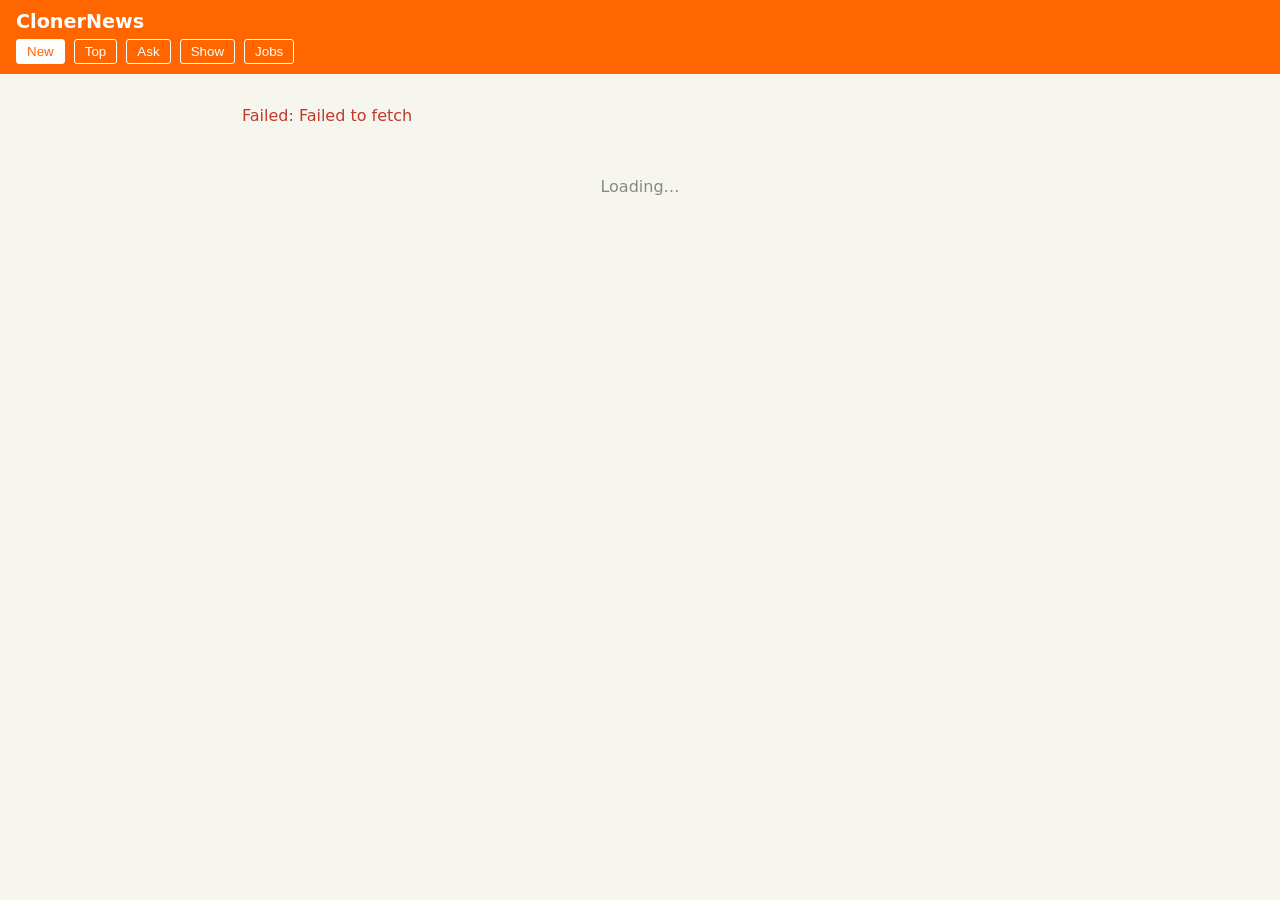
<file: index.html>
<!DOCTYPE html>
<html lang="en">
<head>
  <meta charset="UTF-8" />
  <title>ClonerNews</title>
  <link rel="stylesheet" href="style.css" />
</head>
<body>
  <header>
    <h1>ClonerNews</h1>
    <nav>
      <button data-feed="newstories" class="active">New</button>
      <button data-feed="topstories">Top</button>
      <button data-feed="askstories">Ask</button>
      <button data-feed="showstories">Show</button>
      <button data-feed="jobstories">Jobs</button>
    </nav>
    <div id="live-banner" hidden></div>
  </header>

  <main id="feed"></main>
  <div id="sentinel">Loading…</div>

  <script src="clonernews.js" defer></script>
</body>
</html>
</file>
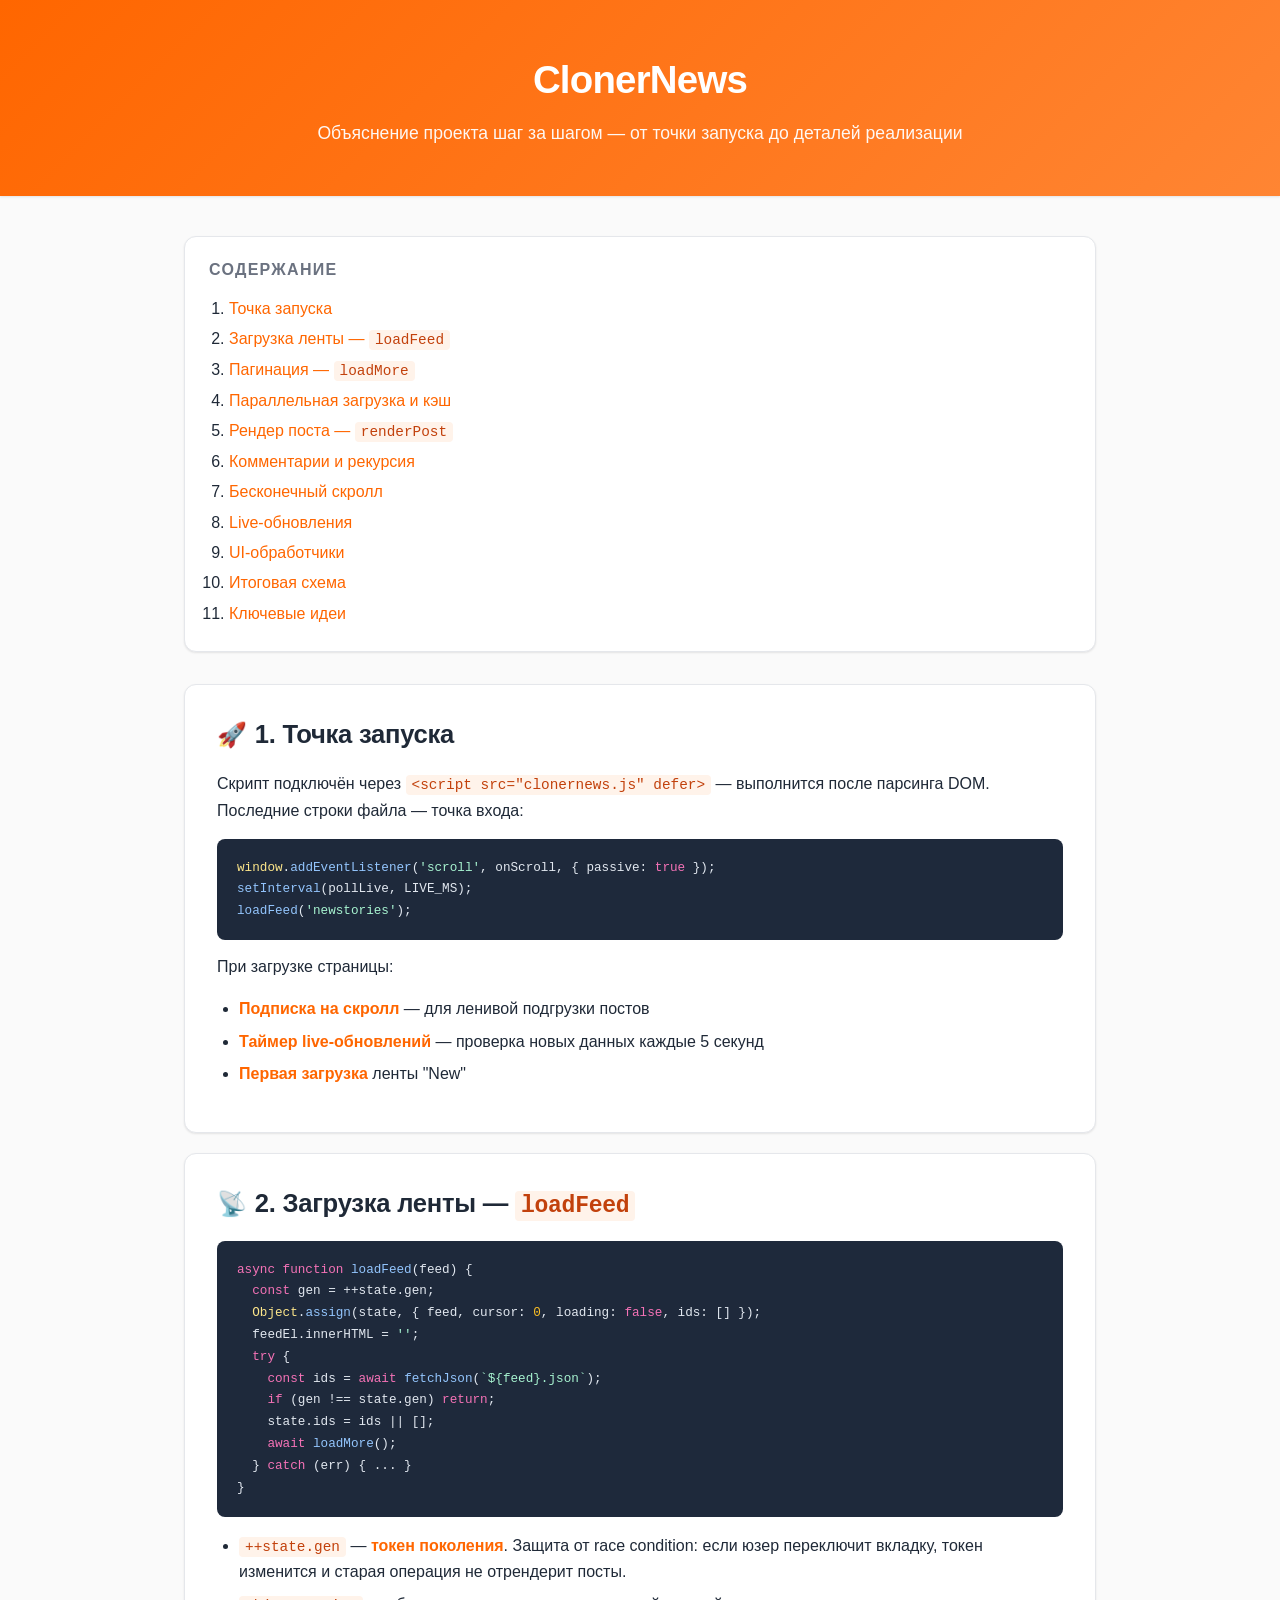
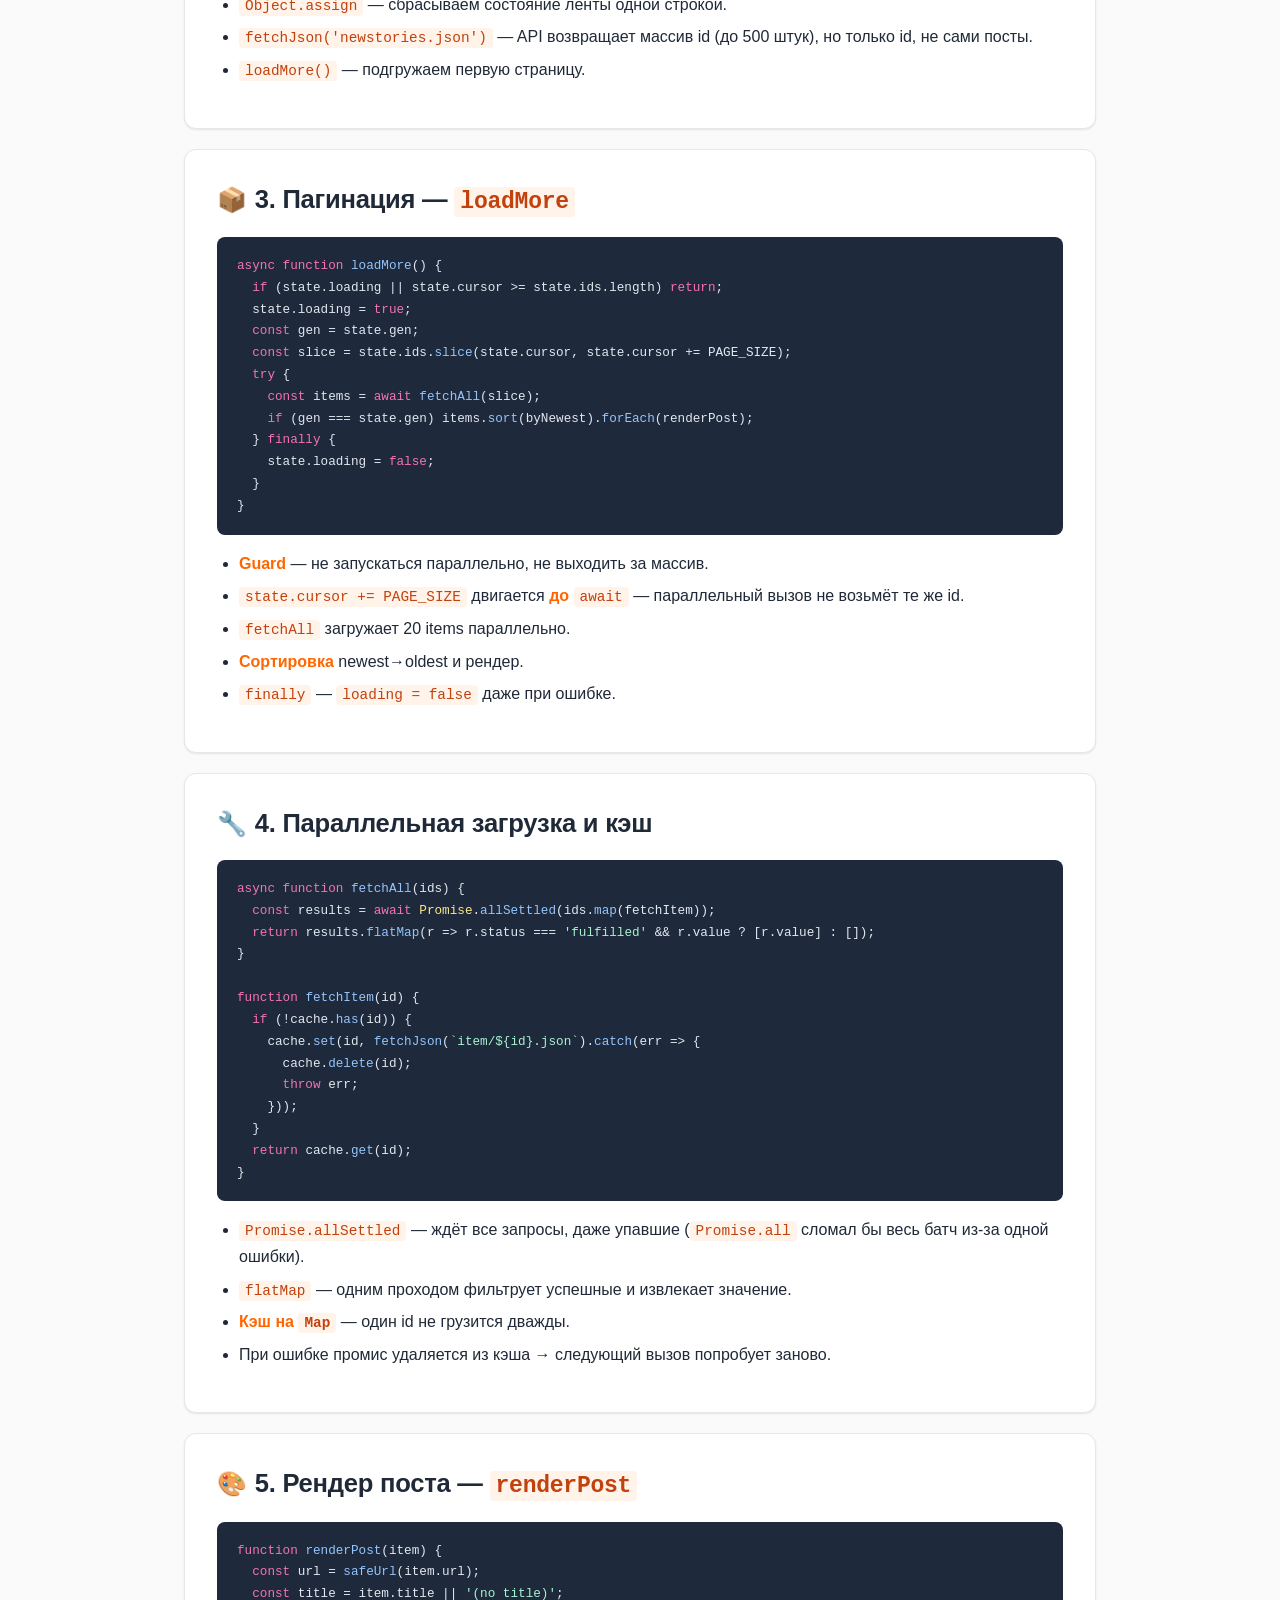
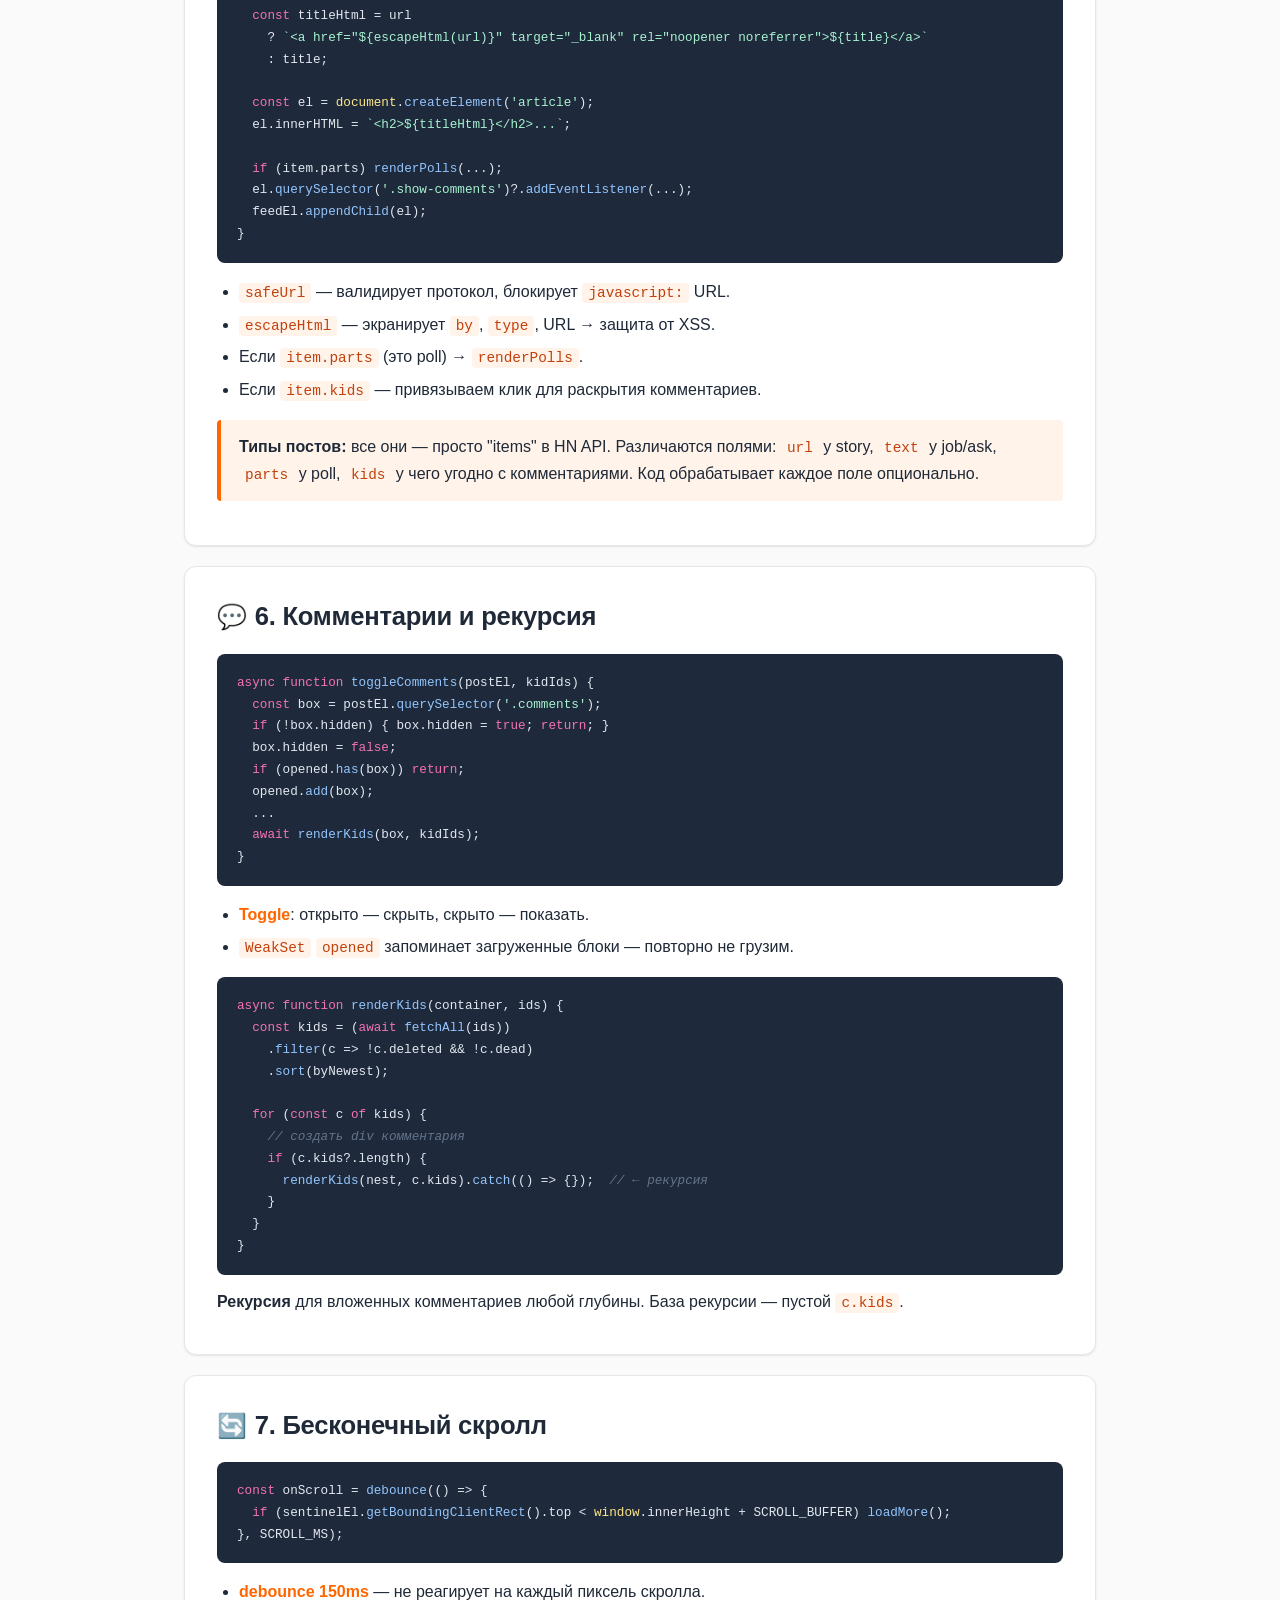
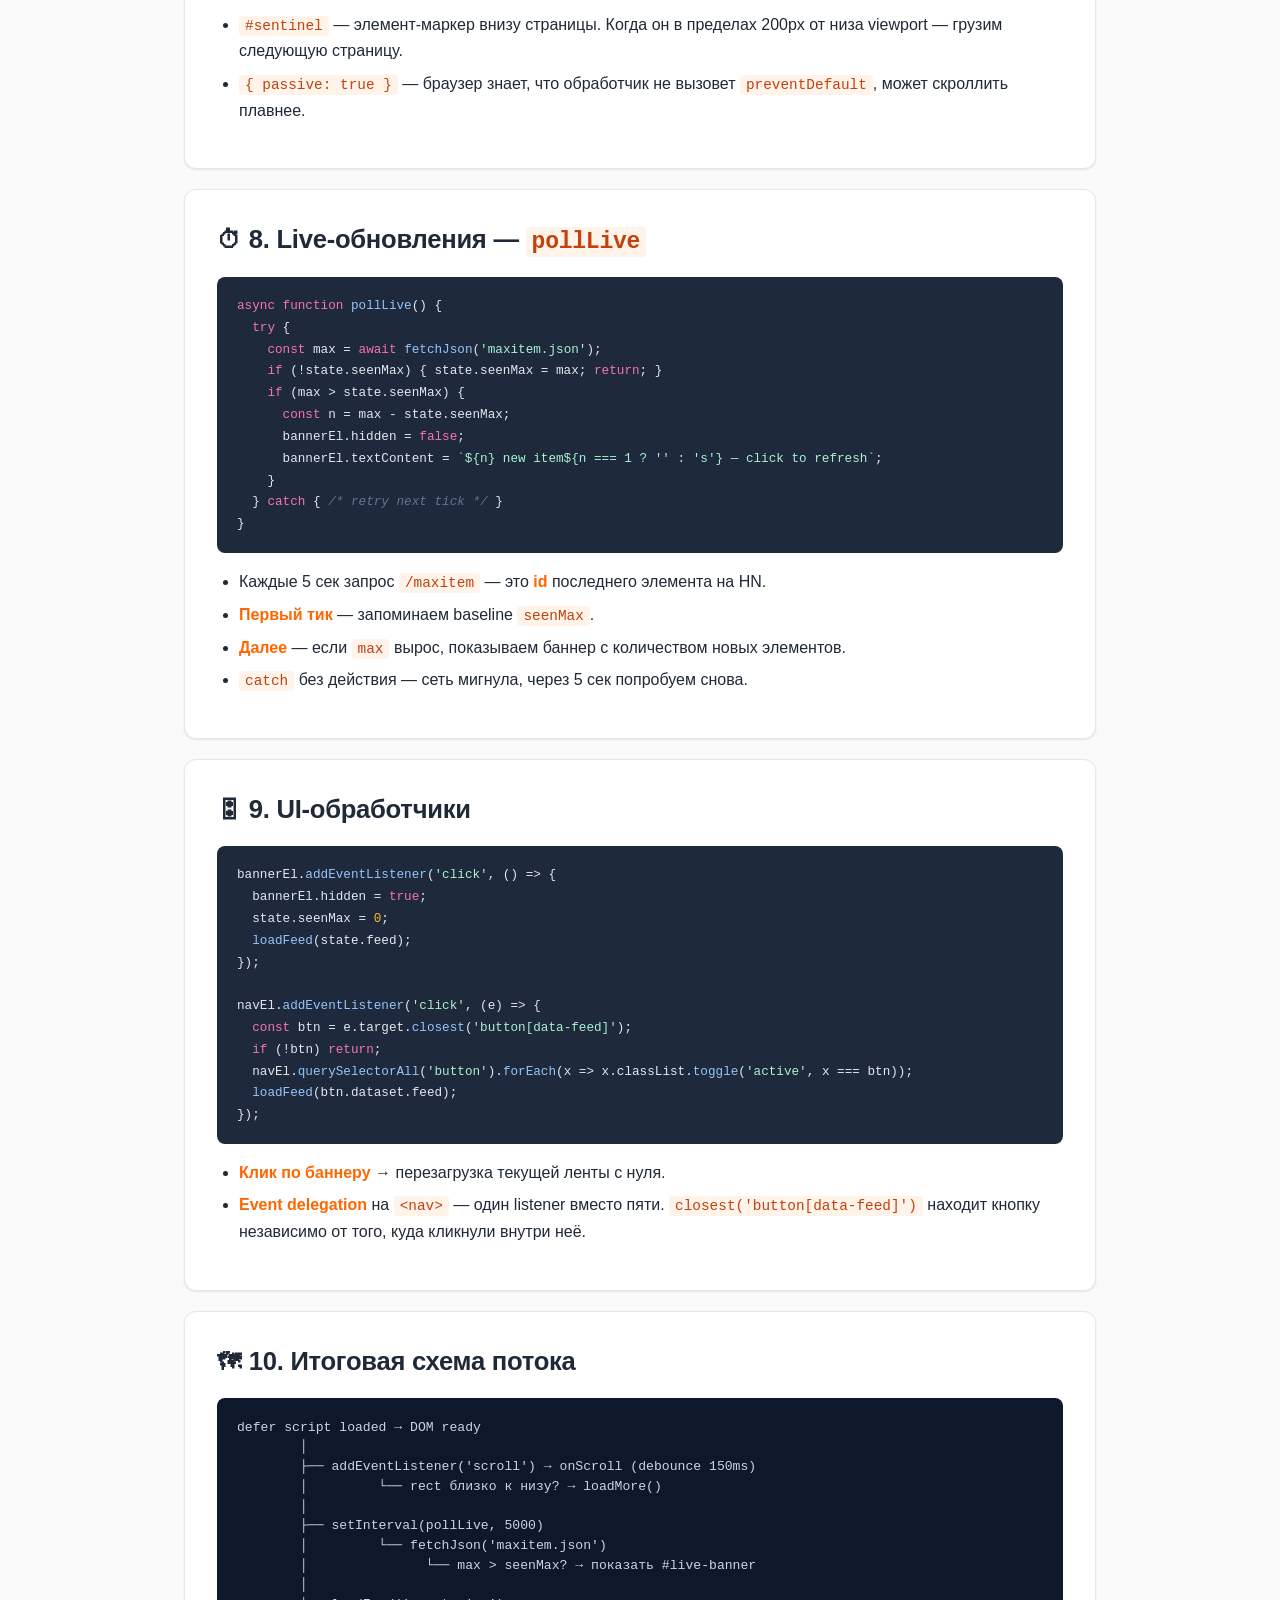
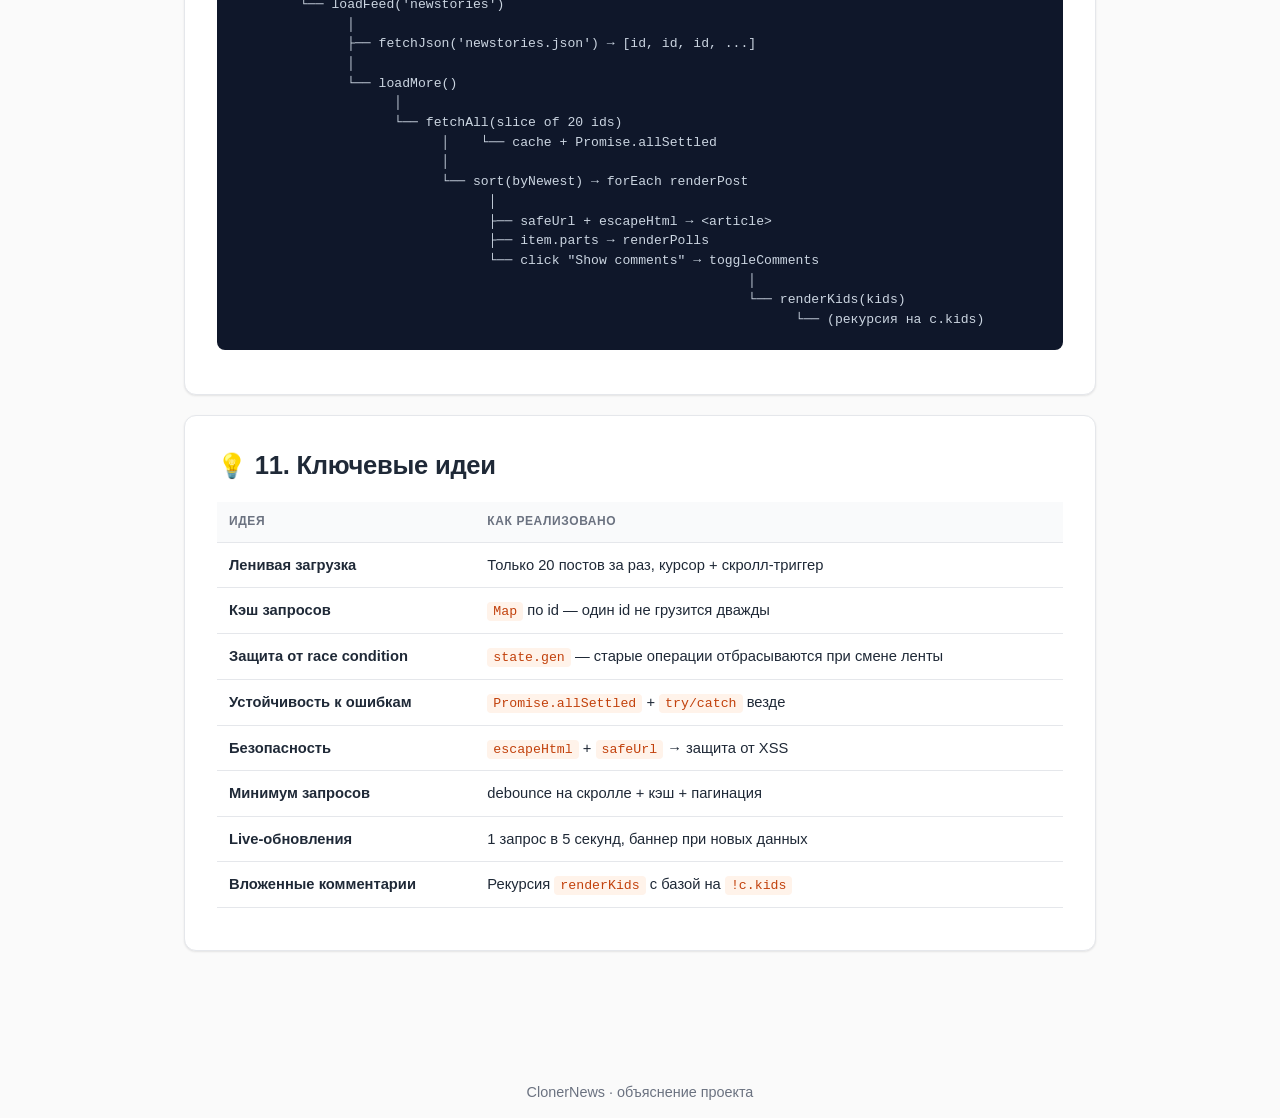
<file: explanation.html>
<!DOCTYPE html>
<html lang="ru">
<head>
<meta charset="UTF-8" />
<meta name="viewport" content="width=device-width, initial-scale=1.0" />
<title>ClonerNews — объяснение проекта</title>
<style>
  :root {
    --bg: #fafafa;
    --fg: #1f2937;
    --muted: #6b7280;
    --accent: #ff6600;
    --accent-soft: #fff3ea;
    --code-bg: #1e293b;
    --code-fg: #e2e8f0;
    --code-comment: #64748b;
    --code-keyword: #f472b6;
    --code-string: #a7f3d0;
    --code-fn: #93c5fd;
    --border: #e5e7eb;
    --card: #ffffff;
    --shadow: 0 1px 3px rgba(0,0,0,0.04), 0 1px 2px rgba(0,0,0,0.06);
  }

  * { box-sizing: border-box; }

  body {
    margin: 0;
    font-family: -apple-system, BlinkMacSystemFont, "Segoe UI", Roboto, sans-serif;
    background: var(--bg);
    color: var(--fg);
    line-height: 1.65;
  }

  header {
    background: linear-gradient(135deg, #ff6600 0%, #ff8533 100%);
    color: #fff;
    padding: 48px 24px;
    text-align: center;
    box-shadow: var(--shadow);
  }
  header h1 { margin: 0 0 8px; font-size: 2.4rem; letter-spacing: -0.02em; }
  header p  { margin: 0; opacity: 0.95; font-size: 1.1rem; }

  main {
    max-width: 960px;
    margin: 0 auto;
    padding: 40px 24px 80px;
  }

  .toc {
    background: var(--card);
    border: 1px solid var(--border);
    border-radius: 12px;
    padding: 20px 24px;
    margin-bottom: 32px;
    box-shadow: var(--shadow);
  }
  .toc h2 { margin: 0 0 12px; font-size: 1rem; color: var(--muted); text-transform: uppercase; letter-spacing: 0.08em; }
  .toc ol { margin: 0; padding-left: 20px; }
  .toc li { margin: 4px 0; }
  .toc a { color: var(--accent); text-decoration: none; }
  .toc a:hover { text-decoration: underline; }

  section {
    background: var(--card);
    border: 1px solid var(--border);
    border-radius: 12px;
    padding: 28px 32px;
    margin-bottom: 20px;
    box-shadow: var(--shadow);
  }

  h2 {
    font-size: 1.6rem;
    margin: 0 0 16px;
    letter-spacing: -0.01em;
  }
  h3 { font-size: 1.15rem; margin: 20px 0 10px; color: var(--fg); }
  h2 .emoji { font-size: 1.5rem; margin-right: 8px; }

  p { margin: 10px 0; }

  code {
    font-family: "SF Mono", Menlo, Consolas, monospace;
    background: var(--accent-soft);
    color: #c2410c;
    padding: 2px 6px;
    border-radius: 4px;
    font-size: 0.9em;
  }

  pre {
    background: var(--code-bg);
    color: var(--code-fg);
    padding: 18px 20px;
    border-radius: 8px;
    overflow-x: auto;
    font-family: "SF Mono", Menlo, Consolas, monospace;
    font-size: 0.88rem;
    line-height: 1.55;
    margin: 14px 0;
  }
  pre code { background: none; color: inherit; padding: 0; }

  .tok-kw   { color: #f472b6; }
  .tok-str  { color: #a7f3d0; }
  .tok-fn   { color: #93c5fd; }
  .tok-com  { color: #64748b; font-style: italic; }
  .tok-num  { color: #fbbf24; }
  .tok-prop { color: #fde68a; }

  ul { padding-left: 22px; }
  li { margin: 6px 0; }
  li strong { color: var(--accent); }

  .callout {
    background: var(--accent-soft);
    border-left: 4px solid var(--accent);
    padding: 14px 18px;
    border-radius: 4px;
    margin: 16px 0;
  }

  table {
    width: 100%;
    border-collapse: collapse;
    margin: 14px 0;
    font-size: 0.92rem;
  }
  th, td {
    text-align: left;
    padding: 10px 12px;
    border-bottom: 1px solid var(--border);
  }
  th { background: #f9fafb; font-weight: 600; color: var(--muted); text-transform: uppercase; letter-spacing: 0.05em; font-size: 0.75rem; }

  .diagram {
    background: #0f172a;
    color: #cbd5e1;
    padding: 20px;
    border-radius: 8px;
    font-family: "SF Mono", Menlo, Consolas, monospace;
    font-size: 0.82rem;
    line-height: 1.5;
    white-space: pre;
    overflow-x: auto;
    margin: 16px 0;
  }

  footer {
    text-align: center;
    padding: 30px;
    color: var(--muted);
    font-size: 0.9rem;
  }

  .step-num {
    display: inline-block;
    background: var(--accent);
    color: #fff;
    width: 28px;
    height: 28px;
    border-radius: 50%;
    text-align: center;
    line-height: 28px;
    font-weight: 700;
    margin-right: 10px;
    font-size: 0.9rem;
  }
</style>
</head>
<body>

<header>
  <h1>ClonerNews</h1>
  <p>Объяснение проекта шаг за шагом — от точки запуска до деталей реализации</p>
</header>

<main>

<nav class="toc">
  <h2>Содержание</h2>
  <ol>
    <li><a href="#start">Точка запуска</a></li>
    <li><a href="#loadfeed">Загрузка ленты — <code>loadFeed</code></a></li>
    <li><a href="#loadmore">Пагинация — <code>loadMore</code></a></li>
    <li><a href="#fetch">Параллельная загрузка и кэш</a></li>
    <li><a href="#render">Рендер поста — <code>renderPost</code></a></li>
    <li><a href="#comments">Комментарии и рекурсия</a></li>
    <li><a href="#scroll">Бесконечный скролл</a></li>
    <li><a href="#live">Live-обновления</a></li>
    <li><a href="#ui">UI-обработчики</a></li>
    <li><a href="#flow">Итоговая схема</a></li>
    <li><a href="#ideas">Ключевые идеи</a></li>
  </ol>
</nav>

<section id="start">
  <h2><span class="emoji">🚀</span>1. Точка запуска</h2>
  <p>Скрипт подключён через <code>&lt;script src="clonernews.js" defer&gt;</code> — выполнится после парсинга DOM. Последние строки файла — точка входа:</p>
  <pre><code><span class="tok-prop">window</span>.<span class="tok-fn">addEventListener</span>(<span class="tok-str">'scroll'</span>, onScroll, { passive: <span class="tok-kw">true</span> });
<span class="tok-fn">setInterval</span>(pollLive, LIVE_MS);
<span class="tok-fn">loadFeed</span>(<span class="tok-str">'newstories'</span>);</code></pre>
  <p>При загрузке страницы:</p>
  <ul>
    <li><strong>Подписка на скролл</strong> — для ленивой подгрузки постов</li>
    <li><strong>Таймер live-обновлений</strong> — проверка новых данных каждые 5 секунд</li>
    <li><strong>Первая загрузка</strong> ленты "New"</li>
  </ul>
</section>

<section id="loadfeed">
  <h2><span class="emoji">📡</span>2. Загрузка ленты — <code>loadFeed</code></h2>
  <pre><code><span class="tok-kw">async function</span> <span class="tok-fn">loadFeed</span>(feed) {
  <span class="tok-kw">const</span> gen = ++state.gen;
  <span class="tok-prop">Object</span>.<span class="tok-fn">assign</span>(state, { feed, cursor: <span class="tok-num">0</span>, loading: <span class="tok-kw">false</span>, ids: [] });
  feedEl.innerHTML = <span class="tok-str">''</span>;
  <span class="tok-kw">try</span> {
    <span class="tok-kw">const</span> ids = <span class="tok-kw">await</span> <span class="tok-fn">fetchJson</span>(<span class="tok-str">`${feed}.json`</span>);
    <span class="tok-kw">if</span> (gen !== state.gen) <span class="tok-kw">return</span>;
    state.ids = ids || [];
    <span class="tok-kw">await</span> <span class="tok-fn">loadMore</span>();
  } <span class="tok-kw">catch</span> (err) { ... }
}</code></pre>

  <ul>
    <li><code>++state.gen</code> — <strong>токен поколения</strong>. Защита от race condition: если юзер переключит вкладку, токен изменится и старая операция не отрендерит посты.</li>
    <li><code>Object.assign</code> — сбрасываем состояние ленты одной строкой.</li>
    <li><code>fetchJson('newstories.json')</code> — API возвращает массив id (до 500 штук), но только id, не сами посты.</li>
    <li><code>loadMore()</code> — подгружаем первую страницу.</li>
  </ul>
</section>

<section id="loadmore">
  <h2><span class="emoji">📦</span>3. Пагинация — <code>loadMore</code></h2>
  <pre><code><span class="tok-kw">async function</span> <span class="tok-fn">loadMore</span>() {
  <span class="tok-kw">if</span> (state.loading || state.cursor &gt;= state.ids.length) <span class="tok-kw">return</span>;
  state.loading = <span class="tok-kw">true</span>;
  <span class="tok-kw">const</span> gen = state.gen;
  <span class="tok-kw">const</span> slice = state.ids.<span class="tok-fn">slice</span>(state.cursor, state.cursor += PAGE_SIZE);
  <span class="tok-kw">try</span> {
    <span class="tok-kw">const</span> items = <span class="tok-kw">await</span> <span class="tok-fn">fetchAll</span>(slice);
    <span class="tok-kw">if</span> (gen === state.gen) items.<span class="tok-fn">sort</span>(byNewest).<span class="tok-fn">forEach</span>(renderPost);
  } <span class="tok-kw">finally</span> {
    state.loading = <span class="tok-kw">false</span>;
  }
}</code></pre>

  <ul>
    <li><strong>Guard</strong> — не запускаться параллельно, не выходить за массив.</li>
    <li><code>state.cursor += PAGE_SIZE</code> двигается <strong>до</strong> <code>await</code> — параллельный вызов не возьмёт те же id.</li>
    <li><code>fetchAll</code> загружает 20 items параллельно.</li>
    <li><strong>Сортировка</strong> newest→oldest и рендер.</li>
    <li><code>finally</code> — <code>loading = false</code> даже при ошибке.</li>
  </ul>
</section>

<section id="fetch">
  <h2><span class="emoji">🔧</span>4. Параллельная загрузка и кэш</h2>
  <pre><code><span class="tok-kw">async function</span> <span class="tok-fn">fetchAll</span>(ids) {
  <span class="tok-kw">const</span> results = <span class="tok-kw">await</span> <span class="tok-prop">Promise</span>.<span class="tok-fn">allSettled</span>(ids.<span class="tok-fn">map</span>(fetchItem));
  <span class="tok-kw">return</span> results.<span class="tok-fn">flatMap</span>(r =&gt; r.status === <span class="tok-str">'fulfilled'</span> &amp;&amp; r.value ? [r.value] : []);
}

<span class="tok-kw">function</span> <span class="tok-fn">fetchItem</span>(id) {
  <span class="tok-kw">if</span> (!cache.<span class="tok-fn">has</span>(id)) {
    cache.<span class="tok-fn">set</span>(id, <span class="tok-fn">fetchJson</span>(<span class="tok-str">`item/${id}.json`</span>).<span class="tok-fn">catch</span>(err =&gt; {
      cache.<span class="tok-fn">delete</span>(id);
      <span class="tok-kw">throw</span> err;
    }));
  }
  <span class="tok-kw">return</span> cache.<span class="tok-fn">get</span>(id);
}</code></pre>

  <ul>
    <li><code>Promise.allSettled</code> — ждёт все запросы, даже упавшие (<code>Promise.all</code> сломал бы весь батч из-за одной ошибки).</li>
    <li><code>flatMap</code> — одним проходом фильтрует успешные и извлекает значение.</li>
    <li><strong>Кэш на <code>Map</code></strong> — один id не грузится дважды.</li>
    <li>При ошибке промис удаляется из кэша → следующий вызов попробует заново.</li>
  </ul>
</section>

<section id="render">
  <h2><span class="emoji">🎨</span>5. Рендер поста — <code>renderPost</code></h2>
  <pre><code><span class="tok-kw">function</span> <span class="tok-fn">renderPost</span>(item) {
  <span class="tok-kw">const</span> url = <span class="tok-fn">safeUrl</span>(item.url);
  <span class="tok-kw">const</span> title = item.title || <span class="tok-str">'(no title)'</span>;
  <span class="tok-kw">const</span> titleHtml = url
    ? <span class="tok-str">`&lt;a href="${escapeHtml(url)}" target="_blank" rel="noopener noreferrer"&gt;${title}&lt;/a&gt;`</span>
    : title;

  <span class="tok-kw">const</span> el = <span class="tok-prop">document</span>.<span class="tok-fn">createElement</span>(<span class="tok-str">'article'</span>);
  el.innerHTML = <span class="tok-str">`&lt;h2&gt;${titleHtml}&lt;/h2&gt;...`</span>;

  <span class="tok-kw">if</span> (item.parts) <span class="tok-fn">renderPolls</span>(...);
  el.<span class="tok-fn">querySelector</span>(<span class="tok-str">'.show-comments'</span>)?.<span class="tok-fn">addEventListener</span>(...);
  feedEl.<span class="tok-fn">appendChild</span>(el);
}</code></pre>

  <ul>
    <li><code>safeUrl</code> — валидирует протокол, блокирует <code>javascript:</code> URL.</li>
    <li><code>escapeHtml</code> — экранирует <code>by</code>, <code>type</code>, URL → защита от XSS.</li>
    <li>Если <code>item.parts</code> (это poll) → <code>renderPolls</code>.</li>
    <li>Если <code>item.kids</code> — привязываем клик для раскрытия комментариев.</li>
  </ul>

  <div class="callout">
    <strong>Типы постов:</strong> все они — просто "items" в HN API. Различаются полями: <code>url</code> у story, <code>text</code> у job/ask, <code>parts</code> у poll, <code>kids</code> у чего угодно с комментариями. Код обрабатывает каждое поле опционально.
  </div>
</section>

<section id="comments">
  <h2><span class="emoji">💬</span>6. Комментарии и рекурсия</h2>
  <pre><code><span class="tok-kw">async function</span> <span class="tok-fn">toggleComments</span>(postEl, kidIds) {
  <span class="tok-kw">const</span> box = postEl.<span class="tok-fn">querySelector</span>(<span class="tok-str">'.comments'</span>);
  <span class="tok-kw">if</span> (!box.hidden) { box.hidden = <span class="tok-kw">true</span>; <span class="tok-kw">return</span>; }
  box.hidden = <span class="tok-kw">false</span>;
  <span class="tok-kw">if</span> (opened.<span class="tok-fn">has</span>(box)) <span class="tok-kw">return</span>;
  opened.<span class="tok-fn">add</span>(box);
  ...
  <span class="tok-kw">await</span> <span class="tok-fn">renderKids</span>(box, kidIds);
}</code></pre>

  <ul>
    <li><strong>Toggle</strong>: открыто — скрыть, скрыто — показать.</li>
    <li><code>WeakSet</code> <code>opened</code> запоминает загруженные блоки — повторно не грузим.</li>
  </ul>

  <pre><code><span class="tok-kw">async function</span> <span class="tok-fn">renderKids</span>(container, ids) {
  <span class="tok-kw">const</span> kids = (<span class="tok-kw">await</span> <span class="tok-fn">fetchAll</span>(ids))
    .<span class="tok-fn">filter</span>(c =&gt; !c.deleted &amp;&amp; !c.dead)
    .<span class="tok-fn">sort</span>(byNewest);

  <span class="tok-kw">for</span> (<span class="tok-kw">const</span> c <span class="tok-kw">of</span> kids) {
    <span class="tok-com">// создать div комментария</span>
    <span class="tok-kw">if</span> (c.kids?.length) {
      <span class="tok-fn">renderKids</span>(nest, c.kids).<span class="tok-fn">catch</span>(() =&gt; {});  <span class="tok-com">// ← рекурсия</span>
    }
  }
}</code></pre>

  <p><strong>Рекурсия</strong> для вложенных комментариев любой глубины. База рекурсии — пустой <code>c.kids</code>.</p>
</section>

<section id="scroll">
  <h2><span class="emoji">🔄</span>7. Бесконечный скролл</h2>
  <pre><code><span class="tok-kw">const</span> onScroll = <span class="tok-fn">debounce</span>(() =&gt; {
  <span class="tok-kw">if</span> (sentinelEl.<span class="tok-fn">getBoundingClientRect</span>().top &lt; <span class="tok-prop">window</span>.innerHeight + SCROLL_BUFFER) <span class="tok-fn">loadMore</span>();
}, SCROLL_MS);</code></pre>

  <ul>
    <li><strong>debounce 150ms</strong> — не реагирует на каждый пиксель скролла.</li>
    <li><code>#sentinel</code> — элемент-маркер внизу страницы. Когда он в пределах 200px от низа viewport — грузим следующую страницу.</li>
    <li><code>{ passive: true }</code> — браузер знает, что обработчик не вызовет <code>preventDefault</code>, может скроллить плавнее.</li>
  </ul>
</section>

<section id="live">
  <h2><span class="emoji">⏱</span>8. Live-обновления — <code>pollLive</code></h2>
  <pre><code><span class="tok-kw">async function</span> <span class="tok-fn">pollLive</span>() {
  <span class="tok-kw">try</span> {
    <span class="tok-kw">const</span> max = <span class="tok-kw">await</span> <span class="tok-fn">fetchJson</span>(<span class="tok-str">'maxitem.json'</span>);
    <span class="tok-kw">if</span> (!state.seenMax) { state.seenMax = max; <span class="tok-kw">return</span>; }
    <span class="tok-kw">if</span> (max &gt; state.seenMax) {
      <span class="tok-kw">const</span> n = max - state.seenMax;
      bannerEl.hidden = <span class="tok-kw">false</span>;
      bannerEl.textContent = <span class="tok-str">`${n} new item${n === 1 ? '' : 's'} — click to refresh`</span>;
    }
  } <span class="tok-kw">catch</span> { <span class="tok-com">/* retry next tick */</span> }
}</code></pre>

  <ul>
    <li>Каждые 5 сек запрос <code>/maxitem</code> — это <strong>id</strong> последнего элемента на HN.</li>
    <li><strong>Первый тик</strong> — запоминаем baseline <code>seenMax</code>.</li>
    <li><strong>Далее</strong> — если <code>max</code> вырос, показываем баннер с количеством новых элементов.</li>
    <li><code>catch</code> без действия — сеть мигнула, через 5 сек попробуем снова.</li>
  </ul>
</section>

<section id="ui">
  <h2><span class="emoji">🎛</span>9. UI-обработчики</h2>
  <pre><code>bannerEl.<span class="tok-fn">addEventListener</span>(<span class="tok-str">'click'</span>, () =&gt; {
  bannerEl.hidden = <span class="tok-kw">true</span>;
  state.seenMax = <span class="tok-num">0</span>;
  <span class="tok-fn">loadFeed</span>(state.feed);
});

navEl.<span class="tok-fn">addEventListener</span>(<span class="tok-str">'click'</span>, (e) =&gt; {
  <span class="tok-kw">const</span> btn = e.target.<span class="tok-fn">closest</span>(<span class="tok-str">'button[data-feed]'</span>);
  <span class="tok-kw">if</span> (!btn) <span class="tok-kw">return</span>;
  navEl.<span class="tok-fn">querySelectorAll</span>(<span class="tok-str">'button'</span>).<span class="tok-fn">forEach</span>(x =&gt; x.classList.<span class="tok-fn">toggle</span>(<span class="tok-str">'active'</span>, x === btn));
  <span class="tok-fn">loadFeed</span>(btn.dataset.feed);
});</code></pre>

  <ul>
    <li><strong>Клик по баннеру</strong> → перезагрузка текущей ленты с нуля.</li>
    <li><strong>Event delegation</strong> на <code>&lt;nav&gt;</code> — один listener вместо пяти. <code>closest('button[data-feed]')</code> находит кнопку независимо от того, куда кликнули внутри неё.</li>
  </ul>
</section>

<section id="flow">
  <h2><span class="emoji">🗺</span>10. Итоговая схема потока</h2>
  <div class="diagram">defer script loaded → DOM ready
        │
        ├── addEventListener('scroll') → onScroll (debounce 150ms)
        │         └── rect близко к низу? → loadMore()
        │
        ├── setInterval(pollLive, 5000)
        │         └── fetchJson('maxitem.json')
        │               └── max > seenMax? → показать #live-banner
        │
        └── loadFeed('newstories')
              │
              ├── fetchJson('newstories.json') → [id, id, id, ...]
              │
              └── loadMore()
                    │
                    └── fetchAll(slice of 20 ids)
                          │    └── cache + Promise.allSettled
                          │
                          └── sort(byNewest) → forEach renderPost
                                │
                                ├── safeUrl + escapeHtml → &lt;article&gt;
                                ├── item.parts → renderPolls
                                └── click "Show comments" → toggleComments
                                                                 │
                                                                 └── renderKids(kids)
                                                                       └── (рекурсия на c.kids)</div>
</section>

<section id="ideas">
  <h2><span class="emoji">💡</span>11. Ключевые идеи</h2>
  <table>
    <thead>
      <tr><th>Идея</th><th>Как реализовано</th></tr>
    </thead>
    <tbody>
      <tr><td><strong>Ленивая загрузка</strong></td><td>Только 20 постов за раз, курсор + скролл-триггер</td></tr>
      <tr><td><strong>Кэш запросов</strong></td><td><code>Map</code> по id — один id не грузится дважды</td></tr>
      <tr><td><strong>Защита от race condition</strong></td><td><code>state.gen</code> — старые операции отбрасываются при смене ленты</td></tr>
      <tr><td><strong>Устойчивость к ошибкам</strong></td><td><code>Promise.allSettled</code> + <code>try/catch</code> везде</td></tr>
      <tr><td><strong>Безопасность</strong></td><td><code>escapeHtml</code> + <code>safeUrl</code> → защита от XSS</td></tr>
      <tr><td><strong>Минимум запросов</strong></td><td>debounce на скролле + кэш + пагинация</td></tr>
      <tr><td><strong>Live-обновления</strong></td><td>1 запрос в 5 секунд, баннер при новых данных</td></tr>
      <tr><td><strong>Вложенные комментарии</strong></td><td>Рекурсия <code>renderKids</code> с базой на <code>!c.kids</code></td></tr>
    </tbody>
  </table>
</section>

</main>

<footer>ClonerNews · объяснение проекта</footer>

</body>
</html>
</file>
<file: style.css>
* { box-sizing: border-box; }
body { font-family: system-ui, sans-serif; margin: 0; background: #f6f6ef; color: #222; }
header { background: #ff6600; padding: 10px 16px; position: sticky; top: 0; z-index: 10; }
header h1 { margin: 0 0 6px; color: #fff; font-size: 1.2rem; }
nav button { background: transparent; border: 1px solid #fff; color: #fff; padding: 4px 10px; margin-right: 4px; cursor: pointer; border-radius: 3px; }
nav button.active { background: #fff; color: #ff6600; }
#live-banner { margin-top: 8px; background: #fff3cd; border: 1px solid #ffeaa7; padding: 6px 10px; border-radius: 3px; cursor: pointer; }
main { max-width: 820px; margin: 0 auto; padding: 12px; }
.post { background: #fff; padding: 10px 12px; margin-bottom: 8px; border-radius: 4px; }
.post h2 { font-size: 1rem; margin: 0 0 4px; }
.post .meta { font-size: 0.8rem; color: #666; }
.comments { margin-top: 8px; border-left: 2px solid #eee; padding-left: 10px; }
.comment { margin: 6px 0; font-size: 0.9rem; }
.comment .meta { color: #888; font-size: 0.75rem; }
#sentinel { text-align: center; padding: 20px; color: #888; }
.poll-opt { margin: 4px 0; padding: 4px 8px; background: #f0f0f0; border-radius: 3px; }
.loading { color: #888; font-style: italic; padding: 4px 0; }
.error { color: #c0392b; padding: 4px 0; }
.show-comments { margin-top: 6px; background: none; border: 1px solid #ccc; padding: 3px 8px; border-radius: 3px; cursor: pointer; font-size: 0.8rem; }
.show-comments:hover { background: #f0f0f0; }
</file>
